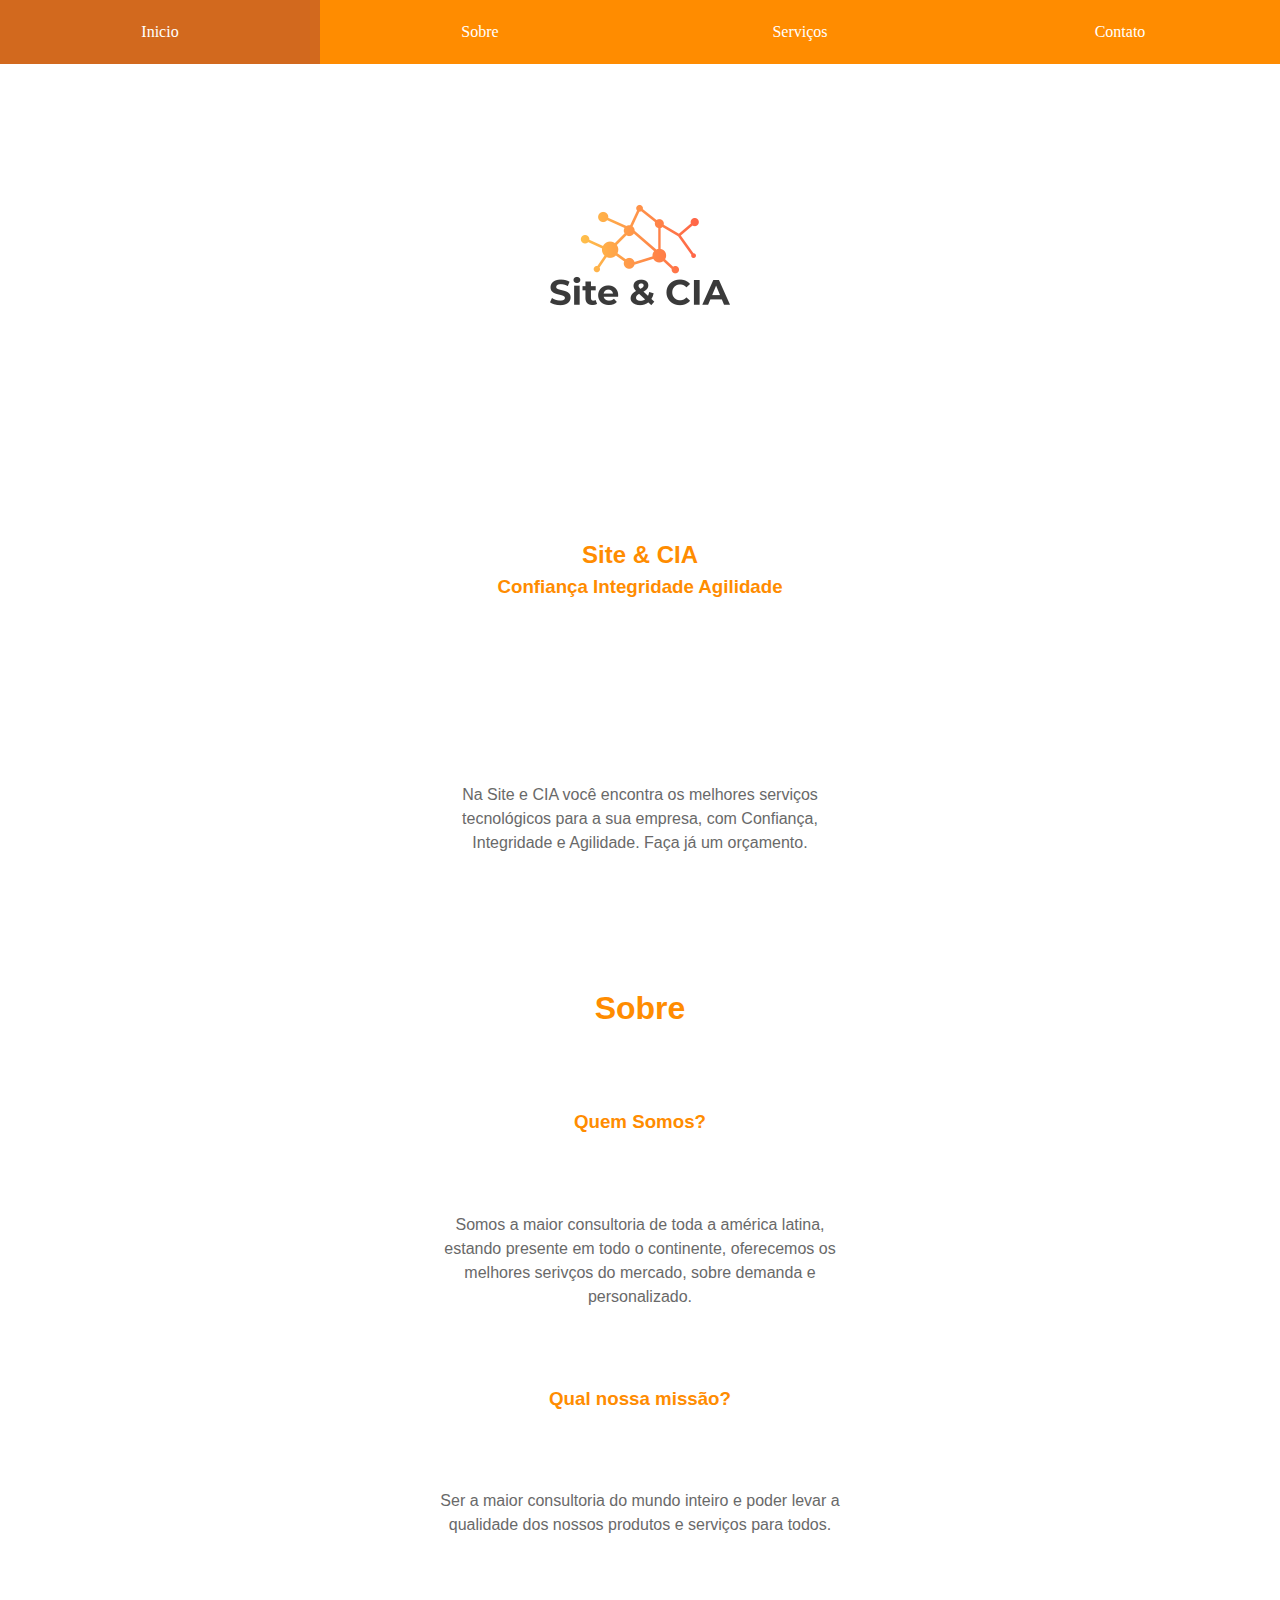
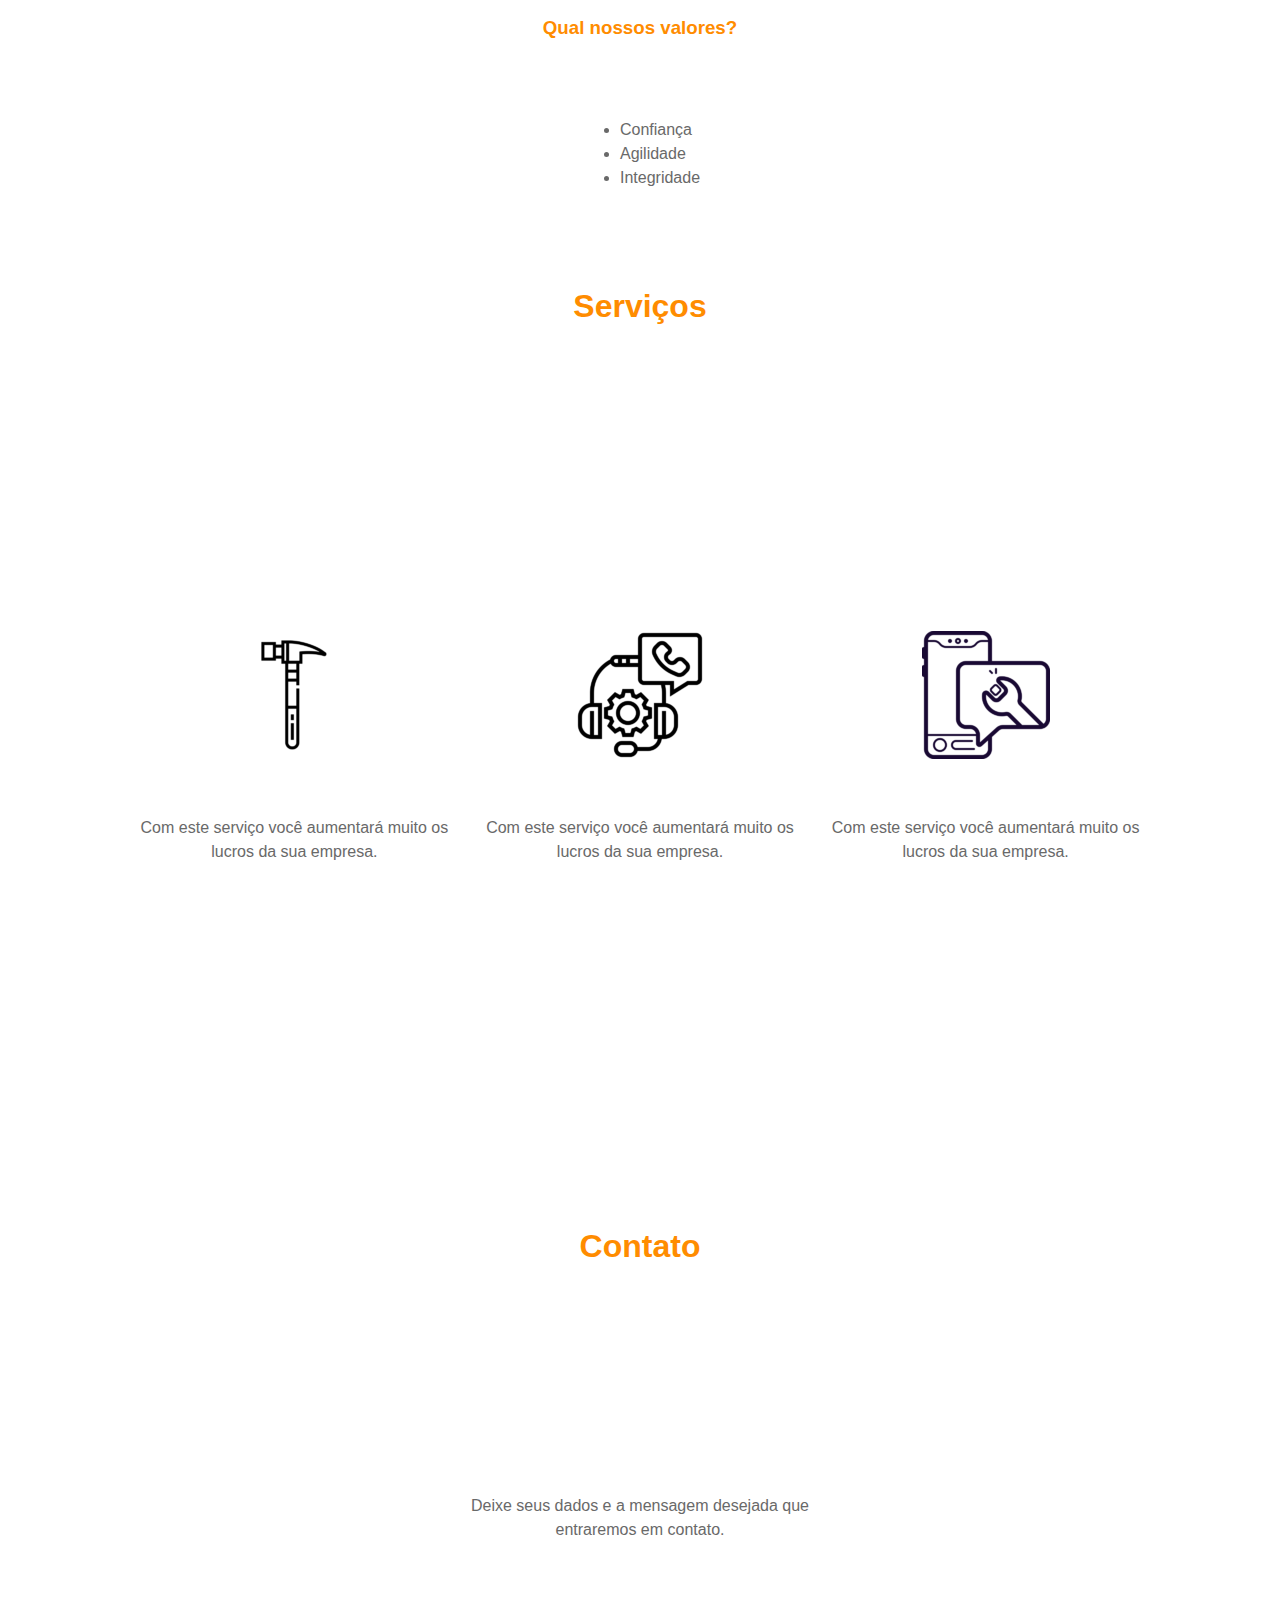
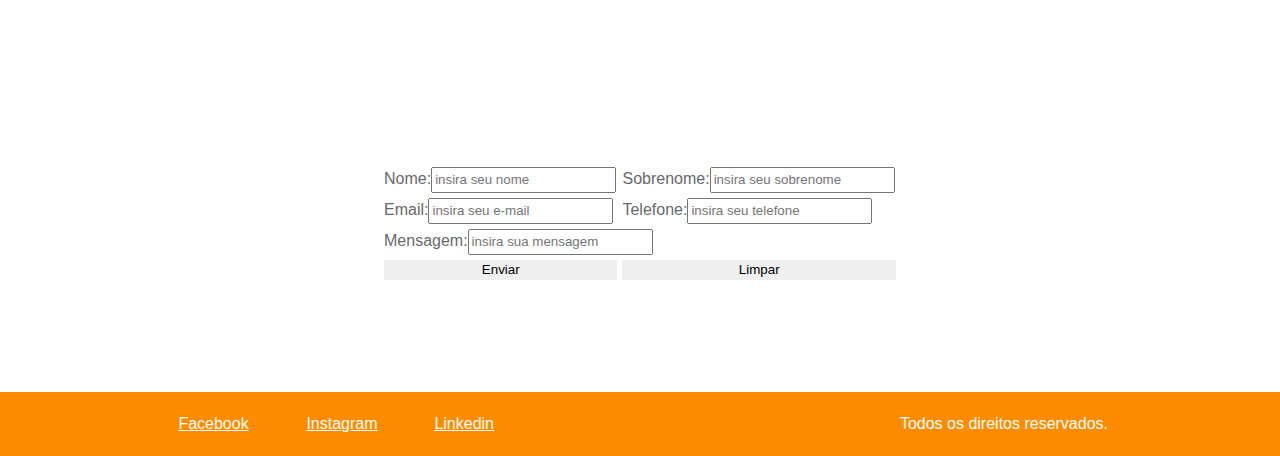
<file: site institucional/index.html>
<!DOCTYPE html>
<html>
    <head>
        <title> Site & CIA </title>
        <meta charset="utf-8"/>
        <meta name="viewport" content="width=device-width, initial-scale=1.0"/>
        <script src="https://ajax.googleapis.com/ajax/libs/jquery/3.4.1/jquery.min.js"></script>

        <!-- *** ADJUST THE IMPORT PATHS IF NECESSARY *** -->

        <script src='../js/framework.js'></script>

        <script src='script.js'></script>

        <link rel="stylesheet" href="../css/framework.css"/>
        <link rel="stylesheet" href="./style.css"/>

    </head>
    <body>

    </body>
</html>
</file>
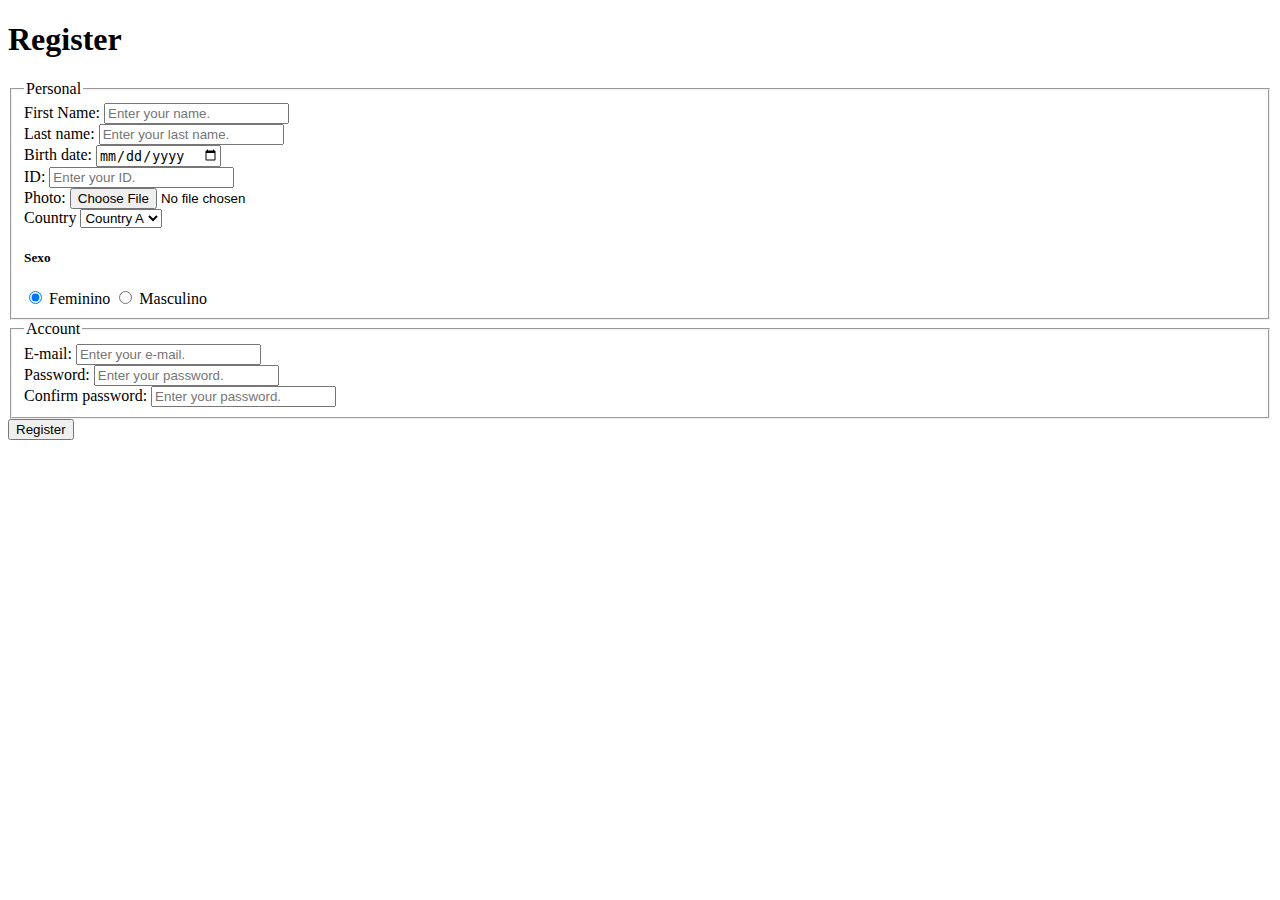
<file: dev/Accessibility Tests/Form/Pages/Aria-Access/index.html>
<!DOCTYPE html>
<!--
To change this license header, choose License Headers in Project Properties.
To change this template file, choose Tools | Templates
and open the template in the editor.
-->
<html>
    
    <head>
        <title>Teste de Plugin Acessível</title>
        <meta charset="UTF-8">
        <meta name="viewport" content="width=device-width, initial-scale=1.0">

        <script type="text/javascript" src="js/plugin.js"></script>
        <script type="text/javascript" src="js/jquery-1.11.0.js"></script>

        <style type="text/css">
            table, th, td {
                border-collapse:collapse;
                border: solid 1px #ccc;
                padding: 10px 20px;
                text-align: center;
            }

            th {
                background: #0f4871;
                color: #fff;
            }

            tr:nth-child(2n) {
                background: #f1f1f1;
            }
            td:hover {
                color: #fff;
                background: #CA293E;
            }
            td:focus {
                background: #f44;
            }
        </style>

    </head>

    <body>

        <header>
            <h1 class="acessivel"> Register </h1>
        </header>

        <form class="form-acessivel" action="../end.html" enctype="multipart/form-data">

            <fieldset>
                <legend class="acessivel"> Personal </legend>

                <label for="firstname"> First Name: </label>
                <input id="firstname" name="firstname" type="text" placeholder="Enter your name." required="required"/>
                <br/>

                <label for="lastname"> Last name: </label>
                <input id="lastname" name="lastname" type="text" placeholder="Enter your last name." required="required"/>
                <br/>

                <label for="birthdate"> Birth date: </label>
                <input id="birthdate" name="birthdate" type="date" placeholder="Enter your birth date." required="required"/>
                <br/>
                
                <label for="id"> ID: </label>
                <input id="id" name="id" type="text" placeholder="Enter your ID." required="required"/>
                <br/>

                <label for="photo"> Photo: </label>
                <input id="photo" name="photo" type="file" placeholder="Select your photo." required="required"/>
                <br/>

                <label for="country"> Country </label>
                <select id="country" name="country" laceholder="Select your country." required="required">
                    <option> Country A </option>
                    <option> Country B </option>
                    <option> Country C </option>
                </select>

                <h5>Sexo</h5>
                <input type="radio" id="contactChoice1" name="sex" value="fem" checked="checked"/>
                <label for="contactChoice1">Feminino</label>

                <input type="radio" id="contactChoice2" name="sex" value="masc"/>
                <label for="contactChoice2">Masculino</label>
                <br/>
            </fieldset>

            <fieldset>
                <legend class="acessivel"> Account </legend>

                <label for="email"> E-mail: </label>
                <input id="email" name="email" type="text" placeholder="Enter your e-mail." required="required"/>
                <br/>
                
                <label for="password"> Password: </label>
                <input id="password" name="password" type="password" placeholder="Enter your password." required="required"/>
                <br/>

                <label for="confirm_password"> Confirm password: </label>
                <input id="confirm_password" name="confirm_password" type="password" placeholder="Enter your password." required="required"/>
                <br/>
            </fieldset>

            <input type="submit" value="Register"/>
        </form>
        
    </body>

</html>
</file>
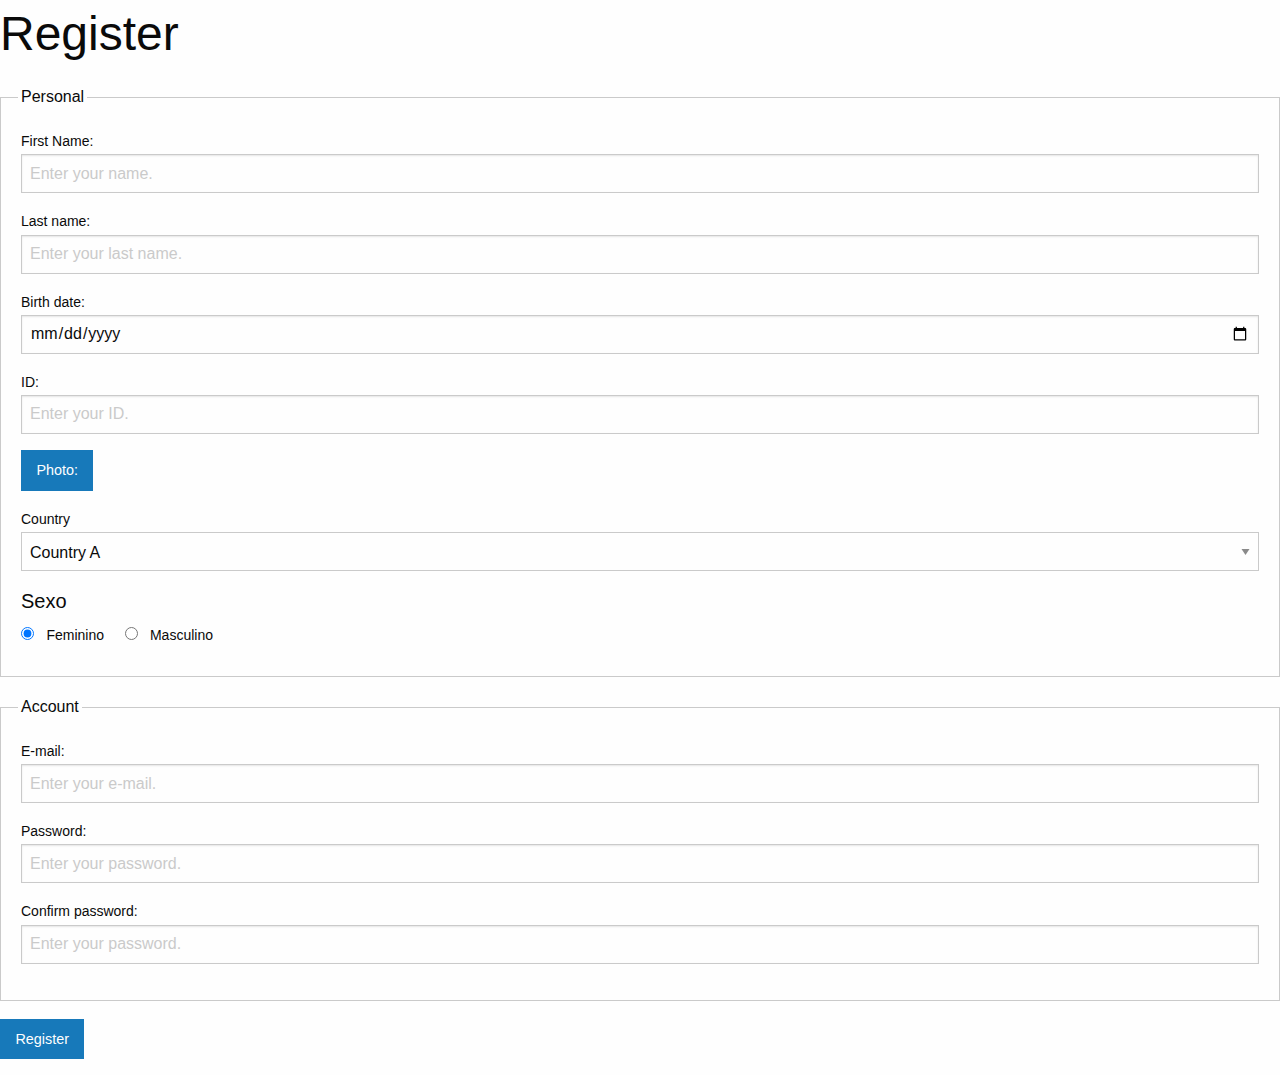
<file: dev/Accessibility Tests/Form/Pages/Foundation/index.html>
<!doctype html>
<html class="no-js" lang="en">
  <head>
    <meta charset="utf-8" />
    <meta http-equiv="x-ua-compatible" content="ie=edge">
    <meta name="viewport" content="width=device-width, initial-scale=1.0" />
    <title>Foundation Starter Template</title>
    <link rel="stylesheet" href="css/foundation.css" />
  </head>
  <body>

    <header>
        <h1> Register </h1>
    </header>

    <form action="end.html" enctype="multipart/form-data">

        <fieldset class="fieldset">
            <legend> Personal </legend>

            <label for="firstname"> First Name: 
                <input id="firstname" name="firstname" type="text" placeholder="Enter your name." required="required"/>
            </label>

            <label for="lastname"> Last name: 
                <input id="lastname" name="lastname" type="text" placeholder="Enter your last name." required="required"/>
            </label>

            <label for="birthdate"> Birth date: 
                <input id="birthdate" name="birthdate" type="date" placeholder="Enter your birth date." required="required"/>
            </label>
            
            <label for="id"> ID: 
                <input id="id" name="id" type="text" placeholder="Enter your ID." required="required"/>
            </label>

            <label class="button", for="photo"> Photo: </label>
            <input id="photo" class="show-for-sr" name="photo" type="file" placeholder="Select your photo." required="required"/>

            <label for="country"> Country 
                <select id="country" name="country" laceholder="Select your country." required="required">
                    <option> Country A </option>
                    <option> Country B </option>
                    <option> Country C </option>
                </select>
            </label>

            <h5>Sexo</h5>
            <input type="radio" id="contactChoice1" name="sex" value="fem" checked="checked"/> <label for="contactChoice1">Feminino</label>

            <input type="radio" id="contactChoice2" name="sex" value="masc"/> <label for="contactChoice2">Masculino</label>
            <br/>
        </fieldset>

        <fieldset class="fieldset">
            <legend> Account </legend>

            <label for="email"> E-mail: 
                <input id="email" name="email" type="email" placeholder="Enter your e-mail." required="required"/>
            </label>
            
            <label for="password"> Password: 
                <input id="password" name="password" type="password" placeholder="Enter your password." required="required"/>
            </label>

            <label for="confirm_password"> Confirm password: 
                <input id="confirm_password" name="confirm_password" type="password" placeholder="Enter your password." required="required"/>
            </label>
        </fieldset>

        <input class="button" type="submit" value="Register"/>

    </form>

    <script src="js/vendor/jquery.js"></script>
    <script src="js/vendor/what-input.js"></script>
    <script src="js/vendor/foundation.min.js"></script>
    <script>
      $(document).foundation();
    </script>

  </body>
</html>
</file>
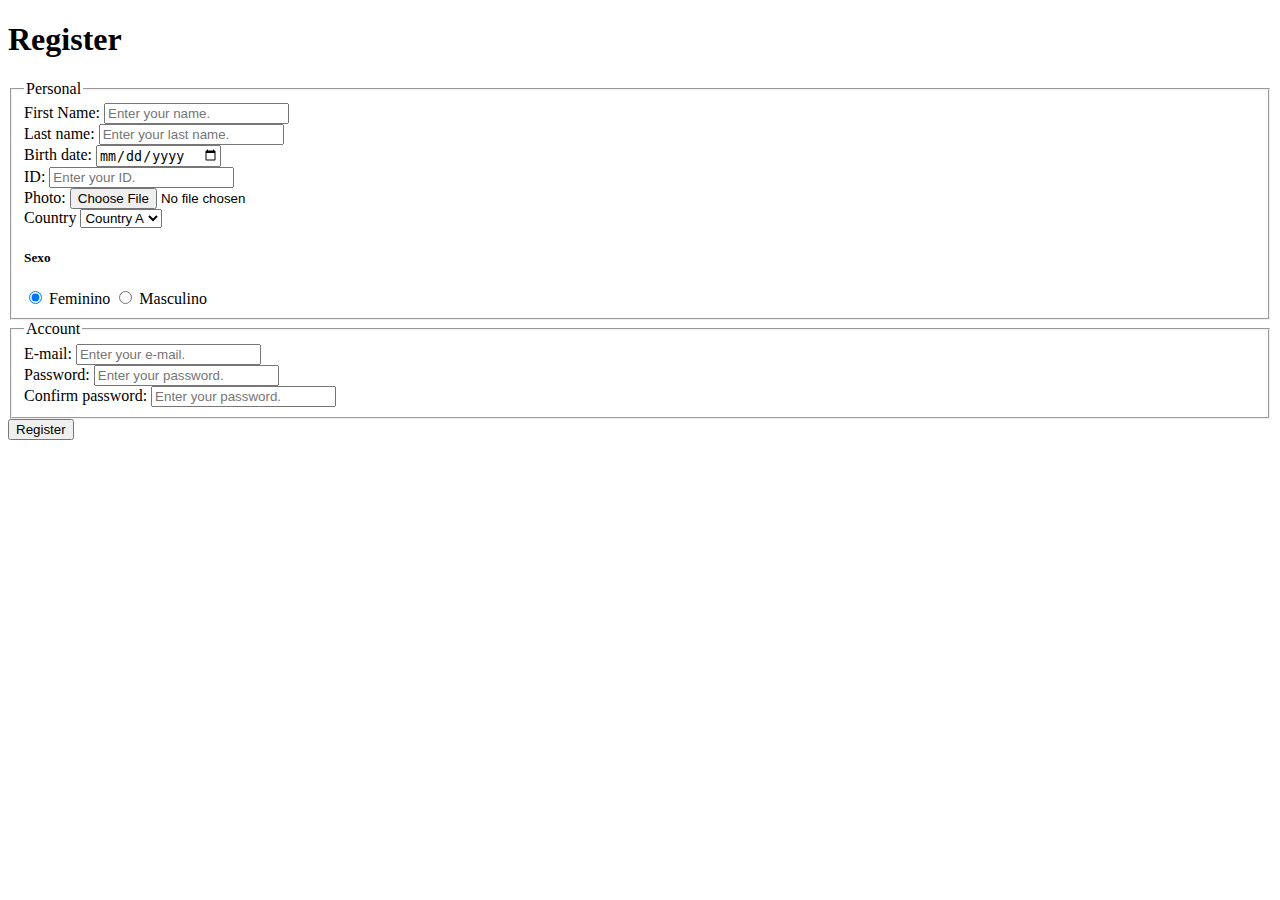
<file: dev/Accessibility Tests/Form/Pages/HTML5/index.html>
<!DOCTYPE html>
<html>
    
    <head>
        <title> Register </title>
    </head>

    <body>

        <header>
            <h1> Register </h1>
        </header>

        <form action="../end.html" enctype="multipart/form-data">

            <fieldset>
                <legend> Personal </legend>

                <label for="firstname"> First Name: </label>
                <input id="firstname" name="firstname" type="text" placeholder="Enter your name." required="required"/>
                <br/>

                <label for="lastname"> Last name: </label>
                <input id="lastname" name="lastname" type="text" placeholder="Enter your last name." required="required"/>
                <br/>

                <label for="birthdate"> Birth date: </label>
                <input id="birthdate" name="birthdate" type="date" placeholder="Enter your birth date." required="required"/>
                <br/>
                
                <label for="id"> ID: </label>
                <input id="id" name="id" type="text" placeholder="Enter your ID." required="required"/>
                <br/>

                <label for="photo"> Photo: </label>
                <input id="photo" name="photo" type="file" placeholder="Select your photo." required="required"/>
                <br/>

                <label for="country"> Country </label>
                <select id="country" name="country" laceholder="Select your country." required="required">
                    <option> Country A </option>
                    <option> Country B </option>
                    <option> Country C </option>
                </select>

                <h5>Sexo</h5>
                <input type="radio" id="contactChoice1" name="sex" value="fem" checked="checked"/>
                <label for="contactChoice1">Feminino</label>

                <input type="radio" id="contactChoice2" name="sex" value="masc"/>
                <label for="contactChoice2">Masculino</label>
                <br/>
            </fieldset>

            <fieldset>
                <legend> Account </legend>

                <label for="email"> E-mail: </label>
                <input id="email" name="email" type="email" placeholder="Enter your e-mail." required="required"/>
                <br/>
                
                <label for="password"> Password: </label>
                <input id="password" name="password" type="password" placeholder="Enter your password." required="required"/>
                <br/>

                <label for="confirm_password"> Confirm password: </label>
                <input id="confirm_password" name="confirm_password" type="password" placeholder="Enter your password." required="required"/>
                <br/>
            </fieldset>

            <input type="submit" value="Register"/>

        </form>

    </body>

</html>
</file>
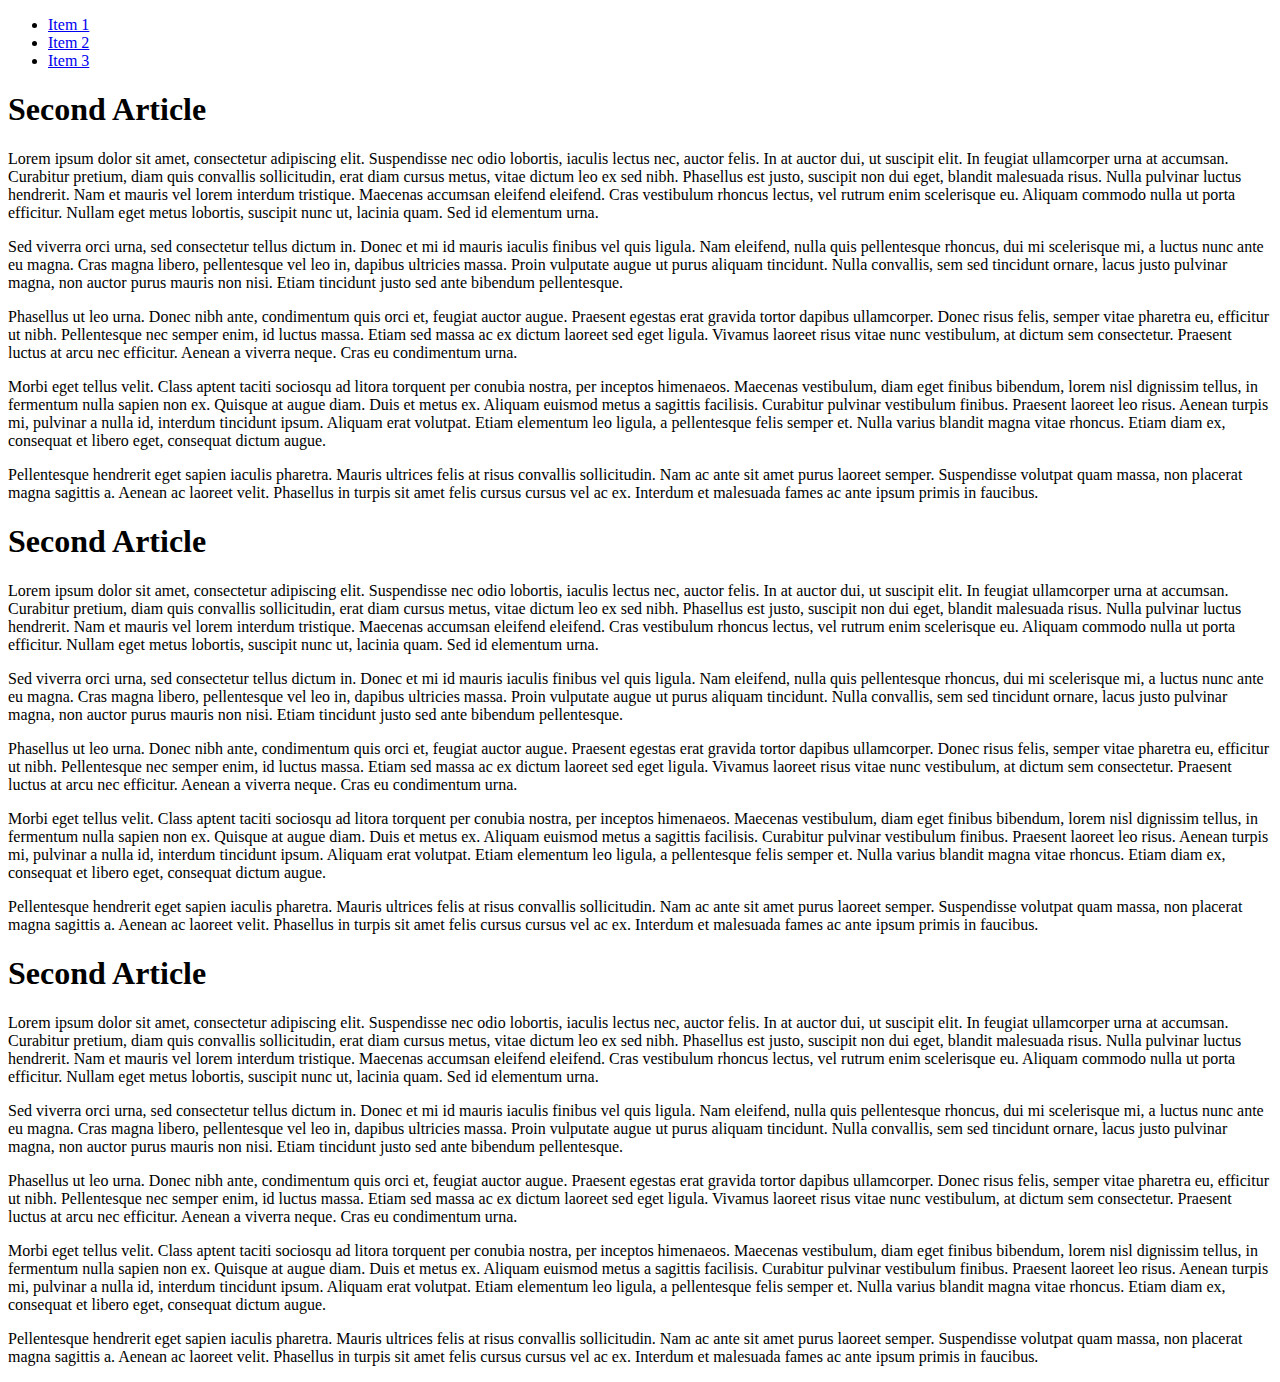
<file: dev/Accessibility Tests/Menu/Pages/Aria-Access/index.html>
<!DOCTYPE html>
<!--
To change this license header, choose License Headers in Project Properties.
To change this template file, choose Tools | Templates
and open the template in the editor.
-->
<html>
    
    <head>
        <title>Teste de Plugin Acessível</title>
        <meta charset="UTF-8">
        <meta name="viewport" content="width=device-width, initial-scale=1.0">

        <!-- <script src="//code.jquery.com/jquery-1.11.3.min.js"></script> -->

        <script type="text/javascript" src="js/plugin.js"></script>
        <script type="text/javascript" src="js/jquery-1.11.0.js"></script>

        <style type="text/css">
            table, th, td {
                border-collapse:collapse;
                border: solid 1px #ccc;
                padding: 10px 20px;
                text-align: center;
            }

            th {
                background: #0f4871;
                color: #fff;
            }

            tr:nth-child(2n) {
                background: #f1f1f1;
            }
            td:hover {
                color: #fff;
                background: #CA293E;
            }
            td:focus {
                background: #f44;
            }
        </style>

    </head>

    <body>

        <header>
            <ul class="menu-acessivel">
                <li class="item-menu-acessivel">
                    <a href="#item_1">Item 1</a>
                </li>
                <li class="item-menu-acessivel">
                    <a href="#item_2">Item 2</a>
                </li>
                <li class="item-menu-acessivel">
                    <a href="#item_3">Item 3</a>
                </li>
            </ul>
        </header>

        <section class="acessivel">
            <article id='item_1' class="acessivel">
                <h1> Second Article </h1>
                <p> Lorem ipsum dolor sit amet, consectetur adipiscing elit. Suspendisse nec odio lobortis, iaculis lectus nec, auctor felis. In at auctor dui, ut suscipit elit. In feugiat ullamcorper urna at accumsan. Curabitur pretium, diam quis convallis sollicitudin, erat diam cursus metus, vitae dictum leo ex sed nibh. Phasellus est justo, suscipit non dui eget, blandit malesuada risus. Nulla pulvinar luctus hendrerit. Nam et mauris vel lorem interdum tristique. Maecenas accumsan eleifend eleifend. Cras vestibulum rhoncus lectus, vel rutrum enim scelerisque eu. Aliquam commodo nulla ut porta efficitur. Nullam eget metus lobortis, suscipit nunc ut, lacinia quam. Sed id elementum urna. </p>
                <p> Sed viverra orci urna, sed consectetur tellus dictum in. Donec et mi id mauris iaculis finibus vel quis ligula. Nam eleifend, nulla quis pellentesque rhoncus, dui mi scelerisque mi, a luctus nunc ante eu magna. Cras magna libero, pellentesque vel leo in, dapibus ultricies massa. Proin vulputate augue ut purus aliquam tincidunt. Nulla convallis, sem sed tincidunt ornare, lacus justo pulvinar magna, non auctor purus mauris non nisi. Etiam tincidunt justo sed ante bibendum pellentesque. </p>
                <p> Phasellus ut leo urna. Donec nibh ante, condimentum quis orci et, feugiat auctor augue. Praesent egestas erat gravida tortor dapibus ullamcorper. Donec risus felis, semper vitae pharetra eu, efficitur ut nibh. Pellentesque nec semper enim, id luctus massa. Etiam sed massa ac ex dictum laoreet sed eget ligula. Vivamus laoreet risus vitae nunc vestibulum, at dictum sem consectetur. Praesent luctus at arcu nec efficitur. Aenean a viverra neque. Cras eu condimentum urna. </p>      
                <p> Morbi eget tellus velit. Class aptent taciti sociosqu ad litora torquent per conubia nostra, per inceptos himenaeos. Maecenas vestibulum, diam eget finibus bibendum, lorem nisl dignissim tellus, in fermentum nulla sapien non ex. Quisque at augue diam. Duis et metus ex. Aliquam euismod metus a sagittis facilisis. Curabitur pulvinar vestibulum finibus. Praesent laoreet leo risus. Aenean turpis mi, pulvinar a nulla id, interdum tincidunt ipsum. Aliquam erat volutpat. Etiam elementum leo ligula, a pellentesque felis semper et. Nulla varius blandit magna vitae rhoncus. Etiam diam ex, consequat et libero eget, consequat dictum augue. </p>       
                <p> Pellentesque hendrerit eget sapien iaculis pharetra. Mauris ultrices felis at risus convallis sollicitudin. Nam ac ante sit amet purus laoreet semper. Suspendisse volutpat quam massa, non placerat magna sagittis a. Aenean ac laoreet velit. Phasellus in turpis sit amet felis cursus cursus vel ac ex. Interdum et malesuada fames ac ante ipsum primis in faucibus.     </p>         
            </article>
            <article id='item_2' class="acessivel">
                <h1> Second Article </h1>
                <p> Lorem ipsum dolor sit amet, consectetur adipiscing elit. Suspendisse nec odio lobortis, iaculis lectus nec, auctor felis. In at auctor dui, ut suscipit elit. In feugiat ullamcorper urna at accumsan. Curabitur pretium, diam quis convallis sollicitudin, erat diam cursus metus, vitae dictum leo ex sed nibh. Phasellus est justo, suscipit non dui eget, blandit malesuada risus. Nulla pulvinar luctus hendrerit. Nam et mauris vel lorem interdum tristique. Maecenas accumsan eleifend eleifend. Cras vestibulum rhoncus lectus, vel rutrum enim scelerisque eu. Aliquam commodo nulla ut porta efficitur. Nullam eget metus lobortis, suscipit nunc ut, lacinia quam. Sed id elementum urna. </p>
                <p> Sed viverra orci urna, sed consectetur tellus dictum in. Donec et mi id mauris iaculis finibus vel quis ligula. Nam eleifend, nulla quis pellentesque rhoncus, dui mi scelerisque mi, a luctus nunc ante eu magna. Cras magna libero, pellentesque vel leo in, dapibus ultricies massa. Proin vulputate augue ut purus aliquam tincidunt. Nulla convallis, sem sed tincidunt ornare, lacus justo pulvinar magna, non auctor purus mauris non nisi. Etiam tincidunt justo sed ante bibendum pellentesque. </p>
                <p> Phasellus ut leo urna. Donec nibh ante, condimentum quis orci et, feugiat auctor augue. Praesent egestas erat gravida tortor dapibus ullamcorper. Donec risus felis, semper vitae pharetra eu, efficitur ut nibh. Pellentesque nec semper enim, id luctus massa. Etiam sed massa ac ex dictum laoreet sed eget ligula. Vivamus laoreet risus vitae nunc vestibulum, at dictum sem consectetur. Praesent luctus at arcu nec efficitur. Aenean a viverra neque. Cras eu condimentum urna. </p>      
                <p> Morbi eget tellus velit. Class aptent taciti sociosqu ad litora torquent per conubia nostra, per inceptos himenaeos. Maecenas vestibulum, diam eget finibus bibendum, lorem nisl dignissim tellus, in fermentum nulla sapien non ex. Quisque at augue diam. Duis et metus ex. Aliquam euismod metus a sagittis facilisis. Curabitur pulvinar vestibulum finibus. Praesent laoreet leo risus. Aenean turpis mi, pulvinar a nulla id, interdum tincidunt ipsum. Aliquam erat volutpat. Etiam elementum leo ligula, a pellentesque felis semper et. Nulla varius blandit magna vitae rhoncus. Etiam diam ex, consequat et libero eget, consequat dictum augue. </p>       
                <p> Pellentesque hendrerit eget sapien iaculis pharetra. Mauris ultrices felis at risus convallis sollicitudin. Nam ac ante sit amet purus laoreet semper. Suspendisse volutpat quam massa, non placerat magna sagittis a. Aenean ac laoreet velit. Phasellus in turpis sit amet felis cursus cursus vel ac ex. Interdum et malesuada fames ac ante ipsum primis in faucibus.     </p>         
            </article>
            <article id='item_3' class="acessivel">
                <h1> Second Article </h1>
                <p> Lorem ipsum dolor sit amet, consectetur adipiscing elit. Suspendisse nec odio lobortis, iaculis lectus nec, auctor felis. In at auctor dui, ut suscipit elit. In feugiat ullamcorper urna at accumsan. Curabitur pretium, diam quis convallis sollicitudin, erat diam cursus metus, vitae dictum leo ex sed nibh. Phasellus est justo, suscipit non dui eget, blandit malesuada risus. Nulla pulvinar luctus hendrerit. Nam et mauris vel lorem interdum tristique. Maecenas accumsan eleifend eleifend. Cras vestibulum rhoncus lectus, vel rutrum enim scelerisque eu. Aliquam commodo nulla ut porta efficitur. Nullam eget metus lobortis, suscipit nunc ut, lacinia quam. Sed id elementum urna. </p>
                <p> Sed viverra orci urna, sed consectetur tellus dictum in. Donec et mi id mauris iaculis finibus vel quis ligula. Nam eleifend, nulla quis pellentesque rhoncus, dui mi scelerisque mi, a luctus nunc ante eu magna. Cras magna libero, pellentesque vel leo in, dapibus ultricies massa. Proin vulputate augue ut purus aliquam tincidunt. Nulla convallis, sem sed tincidunt ornare, lacus justo pulvinar magna, non auctor purus mauris non nisi. Etiam tincidunt justo sed ante bibendum pellentesque. </p>
                <p> Phasellus ut leo urna. Donec nibh ante, condimentum quis orci et, feugiat auctor augue. Praesent egestas erat gravida tortor dapibus ullamcorper. Donec risus felis, semper vitae pharetra eu, efficitur ut nibh. Pellentesque nec semper enim, id luctus massa. Etiam sed massa ac ex dictum laoreet sed eget ligula. Vivamus laoreet risus vitae nunc vestibulum, at dictum sem consectetur. Praesent luctus at arcu nec efficitur. Aenean a viverra neque. Cras eu condimentum urna. </p>      
                <p> Morbi eget tellus velit. Class aptent taciti sociosqu ad litora torquent per conubia nostra, per inceptos himenaeos. Maecenas vestibulum, diam eget finibus bibendum, lorem nisl dignissim tellus, in fermentum nulla sapien non ex. Quisque at augue diam. Duis et metus ex. Aliquam euismod metus a sagittis facilisis. Curabitur pulvinar vestibulum finibus. Praesent laoreet leo risus. Aenean turpis mi, pulvinar a nulla id, interdum tincidunt ipsum. Aliquam erat volutpat. Etiam elementum leo ligula, a pellentesque felis semper et. Nulla varius blandit magna vitae rhoncus. Etiam diam ex, consequat et libero eget, consequat dictum augue. </p>       
                <p> Pellentesque hendrerit eget sapien iaculis pharetra. Mauris ultrices felis at risus convallis sollicitudin. Nam ac ante sit amet purus laoreet semper. Suspendisse volutpat quam massa, non placerat magna sagittis a. Aenean ac laoreet velit. Phasellus in turpis sit amet felis cursus cursus vel ac ex. Interdum et malesuada fames ac ante ipsum primis in faucibus.     </p>         
            </article>
        </section>
        
    </body>

</html>
</file>
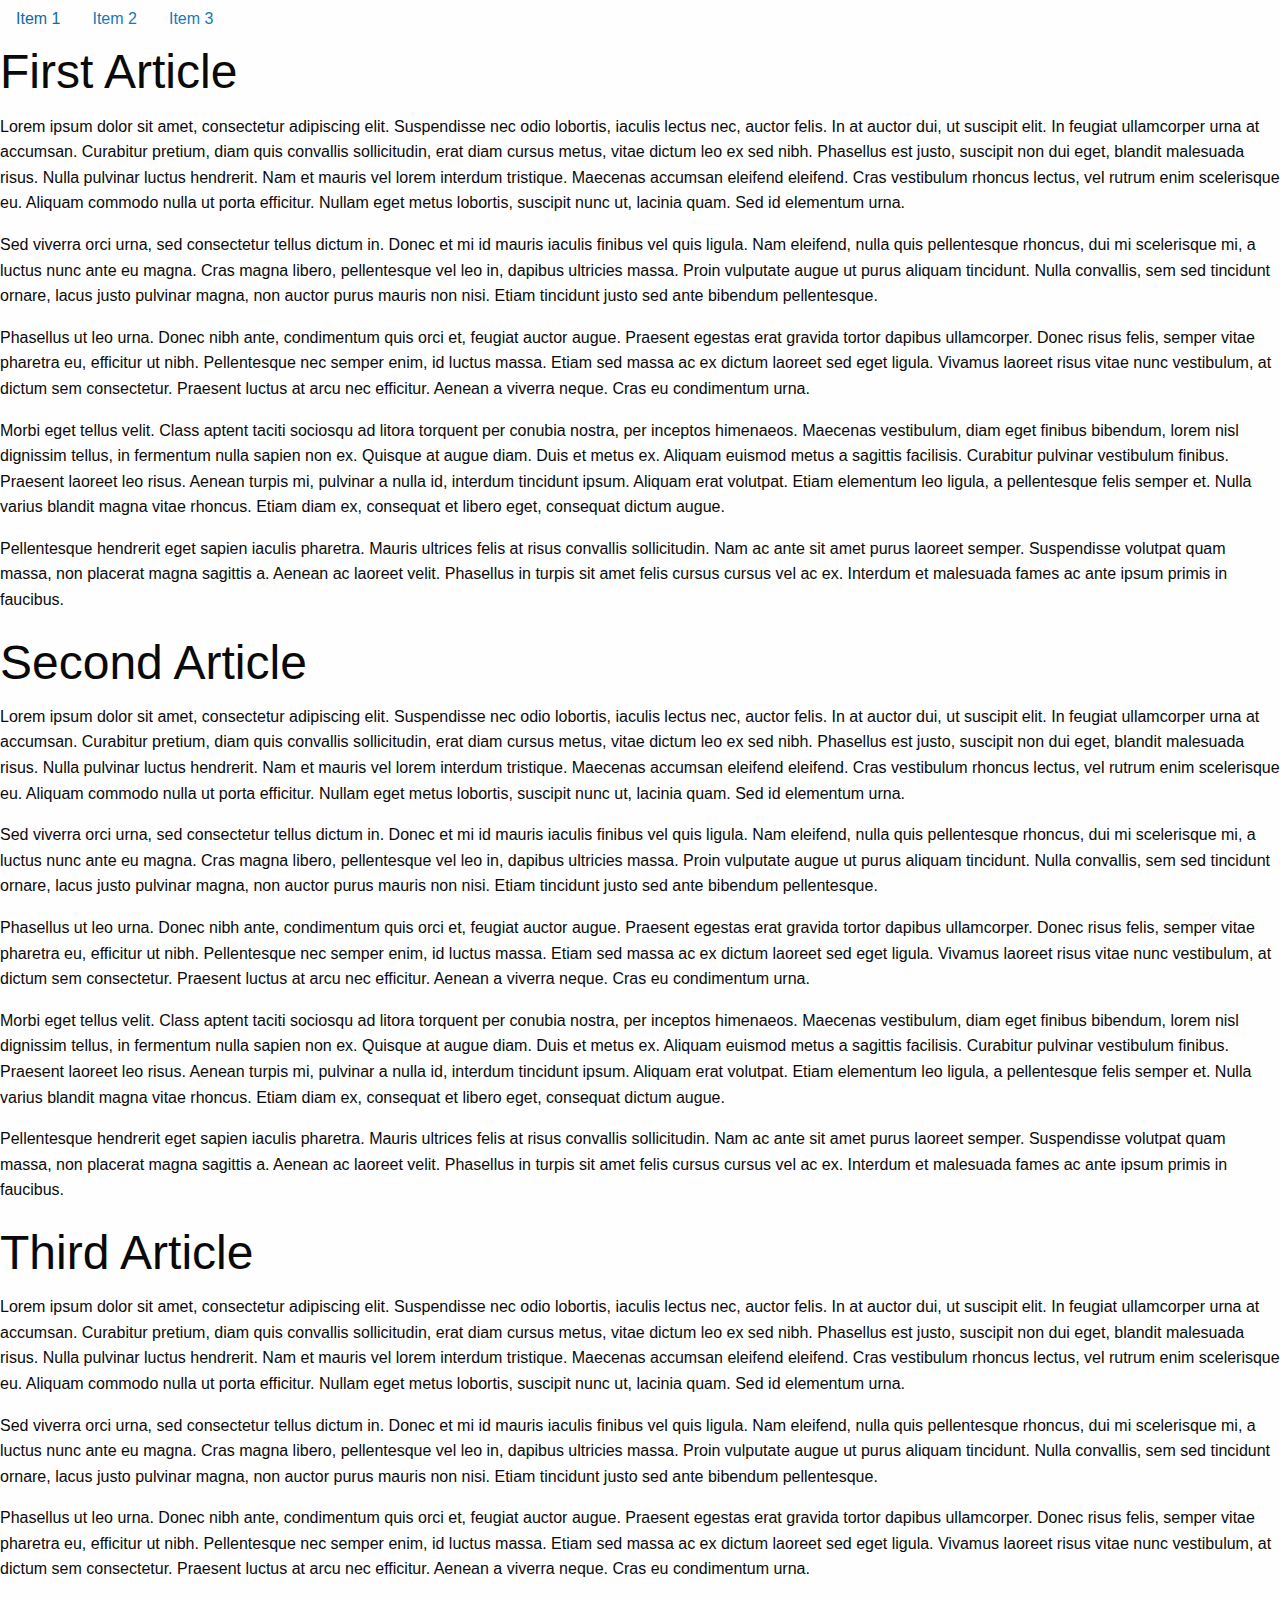
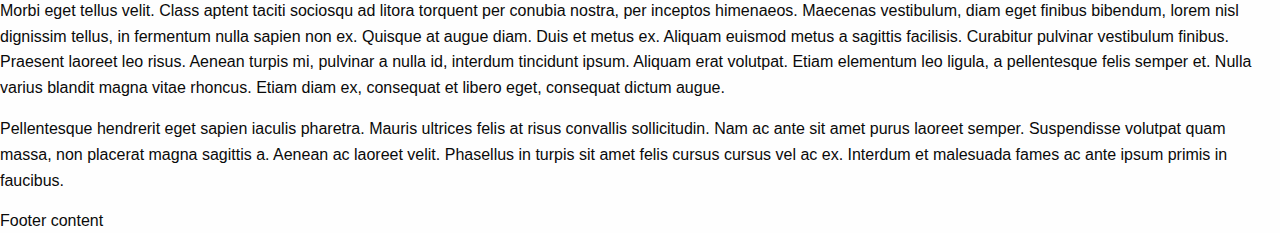
<file: dev/Accessibility Tests/Menu/Pages/Foundation/index.html>
<!doctype html>
<html class="no-js" lang="en">
  <head>
    <meta charset="utf-8" />
    <meta http-equiv="x-ua-compatible" content="ie=edge">
    <meta name="viewport" content="width=device-width, initial-scale=1.0" />
    <title>Foundation Starter Template</title>
    <link rel="stylesheet" href="css/foundation.css" />
  </head>
  <body>

    <header>
      <nav>
          <ul class="menu">
              <li>
                  <a href="#item_1"> Item 1 </a>
              </li>
              <li>
                  <a href="#item_2"> Item 2 </a>
              </li>
              <li>
                  <a href="#item_3"> Item 3 </a>
              </li>
          </ul>
      </nav>
    </header>

  <section>
      <article id='item_1'>
        <h1> First Article </h1>
        <p> Lorem ipsum dolor sit amet, consectetur adipiscing elit. Suspendisse nec odio lobortis, iaculis lectus nec, auctor felis. In at auctor dui, ut suscipit elit. In feugiat ullamcorper urna at accumsan. Curabitur pretium, diam quis convallis sollicitudin, erat diam cursus metus, vitae dictum leo ex sed nibh. Phasellus est justo, suscipit non dui eget, blandit malesuada risus. Nulla pulvinar luctus hendrerit. Nam et mauris vel lorem interdum tristique. Maecenas accumsan eleifend eleifend. Cras vestibulum rhoncus lectus, vel rutrum enim scelerisque eu. Aliquam commodo nulla ut porta efficitur. Nullam eget metus lobortis, suscipit nunc ut, lacinia quam. Sed id elementum urna. </p>
        <p> Sed viverra orci urna, sed consectetur tellus dictum in. Donec et mi id mauris iaculis finibus vel quis ligula. Nam eleifend, nulla quis pellentesque rhoncus, dui mi scelerisque mi, a luctus nunc ante eu magna. Cras magna libero, pellentesque vel leo in, dapibus ultricies massa. Proin vulputate augue ut purus aliquam tincidunt. Nulla convallis, sem sed tincidunt ornare, lacus justo pulvinar magna, non auctor purus mauris non nisi. Etiam tincidunt justo sed ante bibendum pellentesque. </p>
        <p> Phasellus ut leo urna. Donec nibh ante, condimentum quis orci et, feugiat auctor augue. Praesent egestas erat gravida tortor dapibus ullamcorper. Donec risus felis, semper vitae pharetra eu, efficitur ut nibh. Pellentesque nec semper enim, id luctus massa. Etiam sed massa ac ex dictum laoreet sed eget ligula. Vivamus laoreet risus vitae nunc vestibulum, at dictum sem consectetur. Praesent luctus at arcu nec efficitur. Aenean a viverra neque. Cras eu condimentum urna. </p>      
        <p> Morbi eget tellus velit. Class aptent taciti sociosqu ad litora torquent per conubia nostra, per inceptos himenaeos. Maecenas vestibulum, diam eget finibus bibendum, lorem nisl dignissim tellus, in fermentum nulla sapien non ex. Quisque at augue diam. Duis et metus ex. Aliquam euismod metus a sagittis facilisis. Curabitur pulvinar vestibulum finibus. Praesent laoreet leo risus. Aenean turpis mi, pulvinar a nulla id, interdum tincidunt ipsum. Aliquam erat volutpat. Etiam elementum leo ligula, a pellentesque felis semper et. Nulla varius blandit magna vitae rhoncus. Etiam diam ex, consequat et libero eget, consequat dictum augue. </p>       
        <p> Pellentesque hendrerit eget sapien iaculis pharetra. Mauris ultrices felis at risus convallis sollicitudin. Nam ac ante sit amet purus laoreet semper. Suspendisse volutpat quam massa, non placerat magna sagittis a. Aenean ac laoreet velit. Phasellus in turpis sit amet felis cursus cursus vel ac ex. Interdum et malesuada fames ac ante ipsum primis in faucibus.     </p>         
      </article>
      <article id='item_2'>
          <h1> Second Article </h1>
          <p> Lorem ipsum dolor sit amet, consectetur adipiscing elit. Suspendisse nec odio lobortis, iaculis lectus nec, auctor felis. In at auctor dui, ut suscipit elit. In feugiat ullamcorper urna at accumsan. Curabitur pretium, diam quis convallis sollicitudin, erat diam cursus metus, vitae dictum leo ex sed nibh. Phasellus est justo, suscipit non dui eget, blandit malesuada risus. Nulla pulvinar luctus hendrerit. Nam et mauris vel lorem interdum tristique. Maecenas accumsan eleifend eleifend. Cras vestibulum rhoncus lectus, vel rutrum enim scelerisque eu. Aliquam commodo nulla ut porta efficitur. Nullam eget metus lobortis, suscipit nunc ut, lacinia quam. Sed id elementum urna. </p>
          <p> Sed viverra orci urna, sed consectetur tellus dictum in. Donec et mi id mauris iaculis finibus vel quis ligula. Nam eleifend, nulla quis pellentesque rhoncus, dui mi scelerisque mi, a luctus nunc ante eu magna. Cras magna libero, pellentesque vel leo in, dapibus ultricies massa. Proin vulputate augue ut purus aliquam tincidunt. Nulla convallis, sem sed tincidunt ornare, lacus justo pulvinar magna, non auctor purus mauris non nisi. Etiam tincidunt justo sed ante bibendum pellentesque. </p>
          <p> Phasellus ut leo urna. Donec nibh ante, condimentum quis orci et, feugiat auctor augue. Praesent egestas erat gravida tortor dapibus ullamcorper. Donec risus felis, semper vitae pharetra eu, efficitur ut nibh. Pellentesque nec semper enim, id luctus massa. Etiam sed massa ac ex dictum laoreet sed eget ligula. Vivamus laoreet risus vitae nunc vestibulum, at dictum sem consectetur. Praesent luctus at arcu nec efficitur. Aenean a viverra neque. Cras eu condimentum urna. </p>      
          <p> Morbi eget tellus velit. Class aptent taciti sociosqu ad litora torquent per conubia nostra, per inceptos himenaeos. Maecenas vestibulum, diam eget finibus bibendum, lorem nisl dignissim tellus, in fermentum nulla sapien non ex. Quisque at augue diam. Duis et metus ex. Aliquam euismod metus a sagittis facilisis. Curabitur pulvinar vestibulum finibus. Praesent laoreet leo risus. Aenean turpis mi, pulvinar a nulla id, interdum tincidunt ipsum. Aliquam erat volutpat. Etiam elementum leo ligula, a pellentesque felis semper et. Nulla varius blandit magna vitae rhoncus. Etiam diam ex, consequat et libero eget, consequat dictum augue. </p>       
          <p> Pellentesque hendrerit eget sapien iaculis pharetra. Mauris ultrices felis at risus convallis sollicitudin. Nam ac ante sit amet purus laoreet semper. Suspendisse volutpat quam massa, non placerat magna sagittis a. Aenean ac laoreet velit. Phasellus in turpis sit amet felis cursus cursus vel ac ex. Interdum et malesuada fames ac ante ipsum primis in faucibus.     </p>         
      </article>
      <article id='item_3'>
          <h1> Third Article </h1>
          <p> Lorem ipsum dolor sit amet, consectetur adipiscing elit. Suspendisse nec odio lobortis, iaculis lectus nec, auctor felis. In at auctor dui, ut suscipit elit. In feugiat ullamcorper urna at accumsan. Curabitur pretium, diam quis convallis sollicitudin, erat diam cursus metus, vitae dictum leo ex sed nibh. Phasellus est justo, suscipit non dui eget, blandit malesuada risus. Nulla pulvinar luctus hendrerit. Nam et mauris vel lorem interdum tristique. Maecenas accumsan eleifend eleifend. Cras vestibulum rhoncus lectus, vel rutrum enim scelerisque eu. Aliquam commodo nulla ut porta efficitur. Nullam eget metus lobortis, suscipit nunc ut, lacinia quam. Sed id elementum urna. </p>
          <p> Sed viverra orci urna, sed consectetur tellus dictum in. Donec et mi id mauris iaculis finibus vel quis ligula. Nam eleifend, nulla quis pellentesque rhoncus, dui mi scelerisque mi, a luctus nunc ante eu magna. Cras magna libero, pellentesque vel leo in, dapibus ultricies massa. Proin vulputate augue ut purus aliquam tincidunt. Nulla convallis, sem sed tincidunt ornare, lacus justo pulvinar magna, non auctor purus mauris non nisi. Etiam tincidunt justo sed ante bibendum pellentesque. </p>
          <p> Phasellus ut leo urna. Donec nibh ante, condimentum quis orci et, feugiat auctor augue. Praesent egestas erat gravida tortor dapibus ullamcorper. Donec risus felis, semper vitae pharetra eu, efficitur ut nibh. Pellentesque nec semper enim, id luctus massa. Etiam sed massa ac ex dictum laoreet sed eget ligula. Vivamus laoreet risus vitae nunc vestibulum, at dictum sem consectetur. Praesent luctus at arcu nec efficitur. Aenean a viverra neque. Cras eu condimentum urna. </p>      
          <p> Morbi eget tellus velit. Class aptent taciti sociosqu ad litora torquent per conubia nostra, per inceptos himenaeos. Maecenas vestibulum, diam eget finibus bibendum, lorem nisl dignissim tellus, in fermentum nulla sapien non ex. Quisque at augue diam. Duis et metus ex. Aliquam euismod metus a sagittis facilisis. Curabitur pulvinar vestibulum finibus. Praesent laoreet leo risus. Aenean turpis mi, pulvinar a nulla id, interdum tincidunt ipsum. Aliquam erat volutpat. Etiam elementum leo ligula, a pellentesque felis semper et. Nulla varius blandit magna vitae rhoncus. Etiam diam ex, consequat et libero eget, consequat dictum augue. </p>       
          <p> Pellentesque hendrerit eget sapien iaculis pharetra. Mauris ultrices felis at risus convallis sollicitudin. Nam ac ante sit amet purus laoreet semper. Suspendisse volutpat quam massa, non placerat magna sagittis a. Aenean ac laoreet velit. Phasellus in turpis sit amet felis cursus cursus vel ac ex. Interdum et malesuada fames ac ante ipsum primis in faucibus.     </p>         
      </article>
  </section>

  <footer>
      Footer content
  </footer>

    <script src="js/vendor/jquery.js"></script>
    <script src="js/vendor/what-input.js"></script>
    <script src="js/vendor/foundation.min.js"></script>
    <script>
      $(document).foundation();
    </script>

  </body>
</html>
</file>
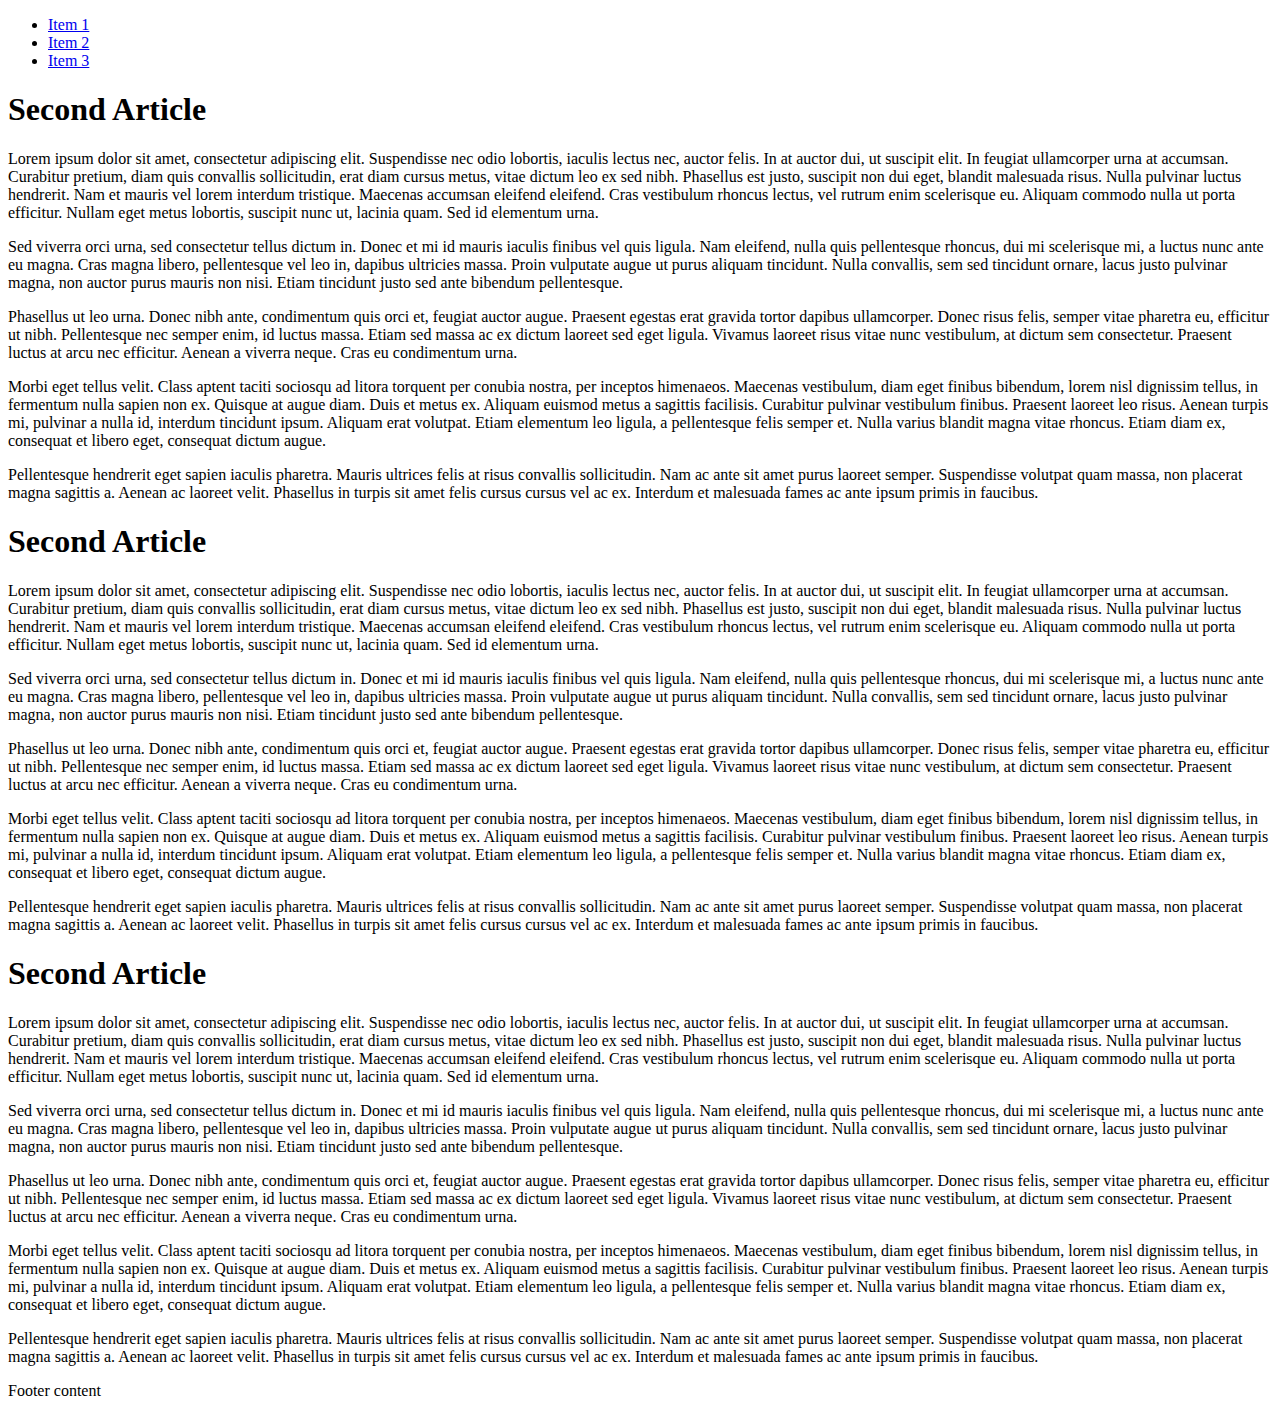
<file: dev/Accessibility Tests/Menu/Pages/HTML5/index.html>
<!DOCTYPE html>
<html>
    
    <head>
        <title> HTML5 Test </title>
    </head>

    <body>
        
        <header>
            <nav>
                <ul>
                    <li>
                        <a href="#item_1"> Item 1 </a>
                    </li>
                    <li>
                        <a href="#item_2"> Item 2 </a>
                    </li>
                    <li>
                        <a href="#item_3"> Item 3 </a>
                    </li>
                </ul>
            </nav>
        </header>

        <section>
            <article id='item_1'>
                    <h1> Second Article </h1>
                    <p> Lorem ipsum dolor sit amet, consectetur adipiscing elit. Suspendisse nec odio lobortis, iaculis lectus nec, auctor felis. In at auctor dui, ut suscipit elit. In feugiat ullamcorper urna at accumsan. Curabitur pretium, diam quis convallis sollicitudin, erat diam cursus metus, vitae dictum leo ex sed nibh. Phasellus est justo, suscipit non dui eget, blandit malesuada risus. Nulla pulvinar luctus hendrerit. Nam et mauris vel lorem interdum tristique. Maecenas accumsan eleifend eleifend. Cras vestibulum rhoncus lectus, vel rutrum enim scelerisque eu. Aliquam commodo nulla ut porta efficitur. Nullam eget metus lobortis, suscipit nunc ut, lacinia quam. Sed id elementum urna. </p>
                    <p> Sed viverra orci urna, sed consectetur tellus dictum in. Donec et mi id mauris iaculis finibus vel quis ligula. Nam eleifend, nulla quis pellentesque rhoncus, dui mi scelerisque mi, a luctus nunc ante eu magna. Cras magna libero, pellentesque vel leo in, dapibus ultricies massa. Proin vulputate augue ut purus aliquam tincidunt. Nulla convallis, sem sed tincidunt ornare, lacus justo pulvinar magna, non auctor purus mauris non nisi. Etiam tincidunt justo sed ante bibendum pellentesque. </p>
                    <p> Phasellus ut leo urna. Donec nibh ante, condimentum quis orci et, feugiat auctor augue. Praesent egestas erat gravida tortor dapibus ullamcorper. Donec risus felis, semper vitae pharetra eu, efficitur ut nibh. Pellentesque nec semper enim, id luctus massa. Etiam sed massa ac ex dictum laoreet sed eget ligula. Vivamus laoreet risus vitae nunc vestibulum, at dictum sem consectetur. Praesent luctus at arcu nec efficitur. Aenean a viverra neque. Cras eu condimentum urna. </p>      
                    <p> Morbi eget tellus velit. Class aptent taciti sociosqu ad litora torquent per conubia nostra, per inceptos himenaeos. Maecenas vestibulum, diam eget finibus bibendum, lorem nisl dignissim tellus, in fermentum nulla sapien non ex. Quisque at augue diam. Duis et metus ex. Aliquam euismod metus a sagittis facilisis. Curabitur pulvinar vestibulum finibus. Praesent laoreet leo risus. Aenean turpis mi, pulvinar a nulla id, interdum tincidunt ipsum. Aliquam erat volutpat. Etiam elementum leo ligula, a pellentesque felis semper et. Nulla varius blandit magna vitae rhoncus. Etiam diam ex, consequat et libero eget, consequat dictum augue. </p>       
                    <p> Pellentesque hendrerit eget sapien iaculis pharetra. Mauris ultrices felis at risus convallis sollicitudin. Nam ac ante sit amet purus laoreet semper. Suspendisse volutpat quam massa, non placerat magna sagittis a. Aenean ac laoreet velit. Phasellus in turpis sit amet felis cursus cursus vel ac ex. Interdum et malesuada fames ac ante ipsum primis in faucibus.     </p>         
                </article>
                <article id='item_2'>
                    <h1> Second Article </h1>
                    <p> Lorem ipsum dolor sit amet, consectetur adipiscing elit. Suspendisse nec odio lobortis, iaculis lectus nec, auctor felis. In at auctor dui, ut suscipit elit. In feugiat ullamcorper urna at accumsan. Curabitur pretium, diam quis convallis sollicitudin, erat diam cursus metus, vitae dictum leo ex sed nibh. Phasellus est justo, suscipit non dui eget, blandit malesuada risus. Nulla pulvinar luctus hendrerit. Nam et mauris vel lorem interdum tristique. Maecenas accumsan eleifend eleifend. Cras vestibulum rhoncus lectus, vel rutrum enim scelerisque eu. Aliquam commodo nulla ut porta efficitur. Nullam eget metus lobortis, suscipit nunc ut, lacinia quam. Sed id elementum urna. </p>
                    <p> Sed viverra orci urna, sed consectetur tellus dictum in. Donec et mi id mauris iaculis finibus vel quis ligula. Nam eleifend, nulla quis pellentesque rhoncus, dui mi scelerisque mi, a luctus nunc ante eu magna. Cras magna libero, pellentesque vel leo in, dapibus ultricies massa. Proin vulputate augue ut purus aliquam tincidunt. Nulla convallis, sem sed tincidunt ornare, lacus justo pulvinar magna, non auctor purus mauris non nisi. Etiam tincidunt justo sed ante bibendum pellentesque. </p>
                    <p> Phasellus ut leo urna. Donec nibh ante, condimentum quis orci et, feugiat auctor augue. Praesent egestas erat gravida tortor dapibus ullamcorper. Donec risus felis, semper vitae pharetra eu, efficitur ut nibh. Pellentesque nec semper enim, id luctus massa. Etiam sed massa ac ex dictum laoreet sed eget ligula. Vivamus laoreet risus vitae nunc vestibulum, at dictum sem consectetur. Praesent luctus at arcu nec efficitur. Aenean a viverra neque. Cras eu condimentum urna. </p>      
                    <p> Morbi eget tellus velit. Class aptent taciti sociosqu ad litora torquent per conubia nostra, per inceptos himenaeos. Maecenas vestibulum, diam eget finibus bibendum, lorem nisl dignissim tellus, in fermentum nulla sapien non ex. Quisque at augue diam. Duis et metus ex. Aliquam euismod metus a sagittis facilisis. Curabitur pulvinar vestibulum finibus. Praesent laoreet leo risus. Aenean turpis mi, pulvinar a nulla id, interdum tincidunt ipsum. Aliquam erat volutpat. Etiam elementum leo ligula, a pellentesque felis semper et. Nulla varius blandit magna vitae rhoncus. Etiam diam ex, consequat et libero eget, consequat dictum augue. </p>       
                    <p> Pellentesque hendrerit eget sapien iaculis pharetra. Mauris ultrices felis at risus convallis sollicitudin. Nam ac ante sit amet purus laoreet semper. Suspendisse volutpat quam massa, non placerat magna sagittis a. Aenean ac laoreet velit. Phasellus in turpis sit amet felis cursus cursus vel ac ex. Interdum et malesuada fames ac ante ipsum primis in faucibus.     </p>         
                </article>
                <article id='item_3'>
                    <h1> Second Article </h1>
                    <p> Lorem ipsum dolor sit amet, consectetur adipiscing elit. Suspendisse nec odio lobortis, iaculis lectus nec, auctor felis. In at auctor dui, ut suscipit elit. In feugiat ullamcorper urna at accumsan. Curabitur pretium, diam quis convallis sollicitudin, erat diam cursus metus, vitae dictum leo ex sed nibh. Phasellus est justo, suscipit non dui eget, blandit malesuada risus. Nulla pulvinar luctus hendrerit. Nam et mauris vel lorem interdum tristique. Maecenas accumsan eleifend eleifend. Cras vestibulum rhoncus lectus, vel rutrum enim scelerisque eu. Aliquam commodo nulla ut porta efficitur. Nullam eget metus lobortis, suscipit nunc ut, lacinia quam. Sed id elementum urna. </p>
                    <p> Sed viverra orci urna, sed consectetur tellus dictum in. Donec et mi id mauris iaculis finibus vel quis ligula. Nam eleifend, nulla quis pellentesque rhoncus, dui mi scelerisque mi, a luctus nunc ante eu magna. Cras magna libero, pellentesque vel leo in, dapibus ultricies massa. Proin vulputate augue ut purus aliquam tincidunt. Nulla convallis, sem sed tincidunt ornare, lacus justo pulvinar magna, non auctor purus mauris non nisi. Etiam tincidunt justo sed ante bibendum pellentesque. </p>
                    <p> Phasellus ut leo urna. Donec nibh ante, condimentum quis orci et, feugiat auctor augue. Praesent egestas erat gravida tortor dapibus ullamcorper. Donec risus felis, semper vitae pharetra eu, efficitur ut nibh. Pellentesque nec semper enim, id luctus massa. Etiam sed massa ac ex dictum laoreet sed eget ligula. Vivamus laoreet risus vitae nunc vestibulum, at dictum sem consectetur. Praesent luctus at arcu nec efficitur. Aenean a viverra neque. Cras eu condimentum urna. </p>      
                    <p> Morbi eget tellus velit. Class aptent taciti sociosqu ad litora torquent per conubia nostra, per inceptos himenaeos. Maecenas vestibulum, diam eget finibus bibendum, lorem nisl dignissim tellus, in fermentum nulla sapien non ex. Quisque at augue diam. Duis et metus ex. Aliquam euismod metus a sagittis facilisis. Curabitur pulvinar vestibulum finibus. Praesent laoreet leo risus. Aenean turpis mi, pulvinar a nulla id, interdum tincidunt ipsum. Aliquam erat volutpat. Etiam elementum leo ligula, a pellentesque felis semper et. Nulla varius blandit magna vitae rhoncus. Etiam diam ex, consequat et libero eget, consequat dictum augue. </p>       
                    <p> Pellentesque hendrerit eget sapien iaculis pharetra. Mauris ultrices felis at risus convallis sollicitudin. Nam ac ante sit amet purus laoreet semper. Suspendisse volutpat quam massa, non placerat magna sagittis a. Aenean ac laoreet velit. Phasellus in turpis sit amet felis cursus cursus vel ac ex. Interdum et malesuada fames ac ante ipsum primis in faucibus.     </p>         
                </article>
        </section>

        <footer>
            Footer content
        </footer>

    </body>

</html>
</file>
<file: site institucional/style.css>
* {
    margin: 0;
}

html, body {
    width: 100%;
    height: 100%;
}

h1, h2, h3, p {
    text-align: center;
}

h1, h2, h3 {
    color: rgb(255,140,0);
}

p {
    width: 33%;
    color: rgb(105,105,105);
}

li, span {
    color: rgb(105,105,105);
}

/* nav {
    overflow: hidden;
    position: fixed;
    top: 0;
} */

main {
    width: 100%;
    height: calc(4 * 98%);
}

#principal {
    width: 100%;
    height: 100%;
}

#principal article {
    display: flex;
    flex-direction: column;
    justify-content: space-around;
    align-items: center;
}

#inicio, #sobre, #servicos, #contato {
    width: 100%;
    height: 25%;
}

/* #inicio {  background-color: red; }
#sobre { background-color: green; }
#servicos { background-color: blue; }
#contato { background-color: yellow; }
footer { background-color: orange; } */

footer {
    
}

#inicio {
    
}

#sobre {
    
}

#servicos {
    
}

#servicos ul {
    width: 90%;
    height: 70%;
    margin: 0;
    padding: 0;
    list-style: none;
    display: flex;
    flex-direction: row;
    justify-content: center;
    align-items: center;
}

#servicos li {
    width: 30%;
    height: 60%;
    display: flex;
    flex-direction: column;
    justify-content: space-around;
    align-items: center;
    text-align: center;
    color: rgb(105,105,105);
}

#servicos img {
    margin-bottom: 50px;
}

#contato {
    
}

#contato form {
    width: 40%;
}

footer {
    background-color: rgb(255,140,0);
    width: 100%;
    height: 64px;
    display: flex;
    flex-direction: row;
    justify-content: space-around;
    align-items: center;
}

footer ul {
    width: 30%;
    height: 100%;
    list-style: none;
    margin: 0;
    padding: 0;
    display: flex;
    flex-direction: row;
    justify-content: space-around;
    align-items: center;
}

footer li {
    width: 30%;
    list-style: none;
    margin: 0;
    padding: 0;
}

footer li a {
    color: white;
}

footer span {
    color: white;
}
</file>
<file: css/framework.css>
@import "./base/reset.css";
@import "./base/variables.css";
@import "./base/html.css";

/* Menu */

@import "./menu/menu-common.css";
@import "./menu/menu-top.css" (min-width: 801px);
@import "./menu/menu-resp.css" (max-width: 800px);

/* Form */

@import "./form/form-common.css";

/* Font Awesome */ 
@import "https://cdnjs.cloudflare.com/ajax/libs/font-awesome/4.7.0/css/font-awesome.min.css";
</file>
